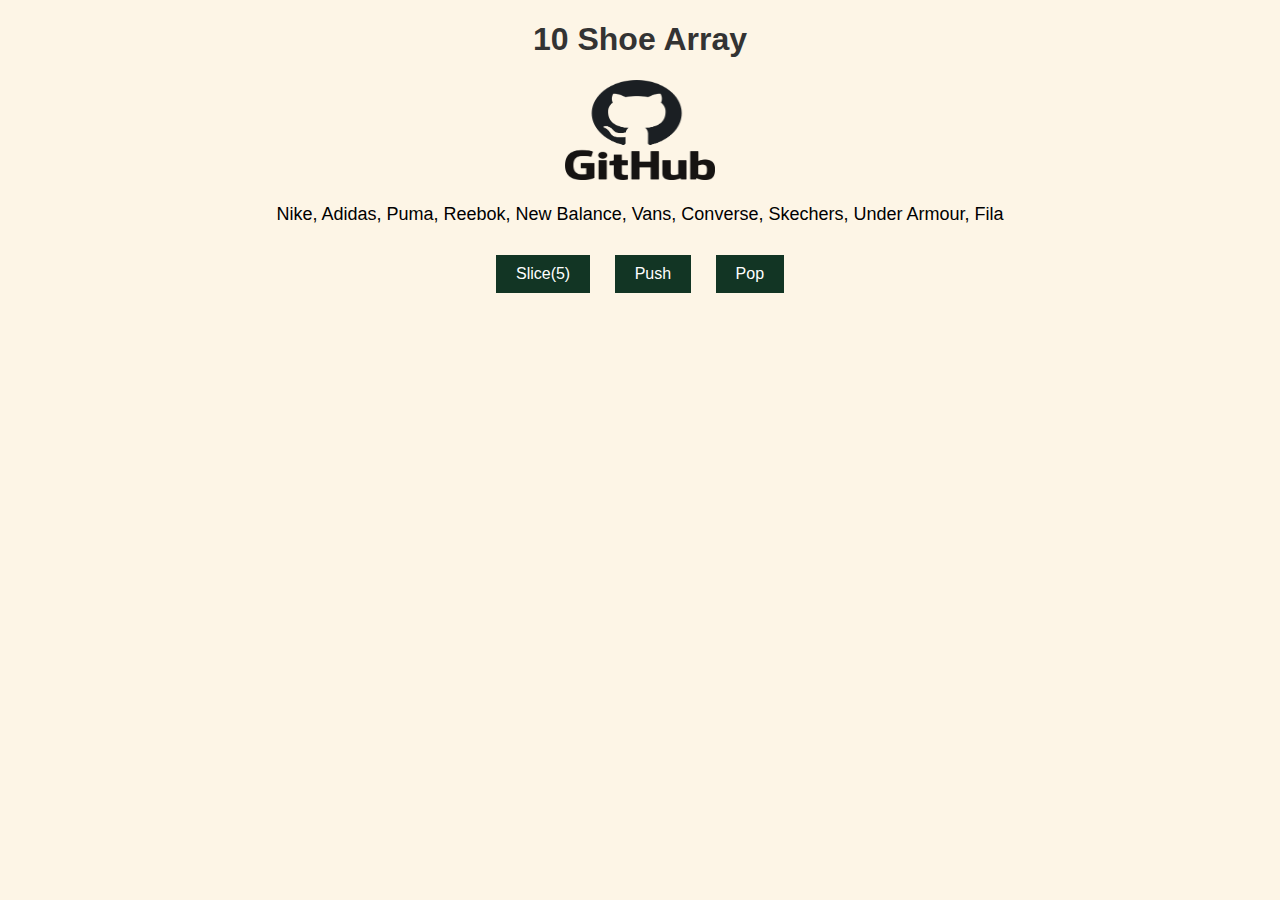
<file: 10Array/10Array.html>
<!DOCTYPE html>
<html lang="en">
<head>
    <meta charset="UTF-8">
    <meta name="viewport" content="width=device-width, initial-scale=1.0">
    <link rel="stylesheet" href="styles.css">
    <title>10 Shoe Array </title>
</head>
<body>
    <h1>10 Shoe Array</h1>
<a href="https://github.com/johnarniemariano/ITE233" class="logo"><img src="Github.jpg" width="150" height="100"></a>

    <div id="shoes-list">
        <!-- Shoes list will be displayed here -->
    </div>
    <button id="slice-button">Slice(5)</button>
    <button id="push-button">Push</button>
    <button id="pop-button">Pop</button>
    <script src="script.js"></script>
</body>
</html>
</file>
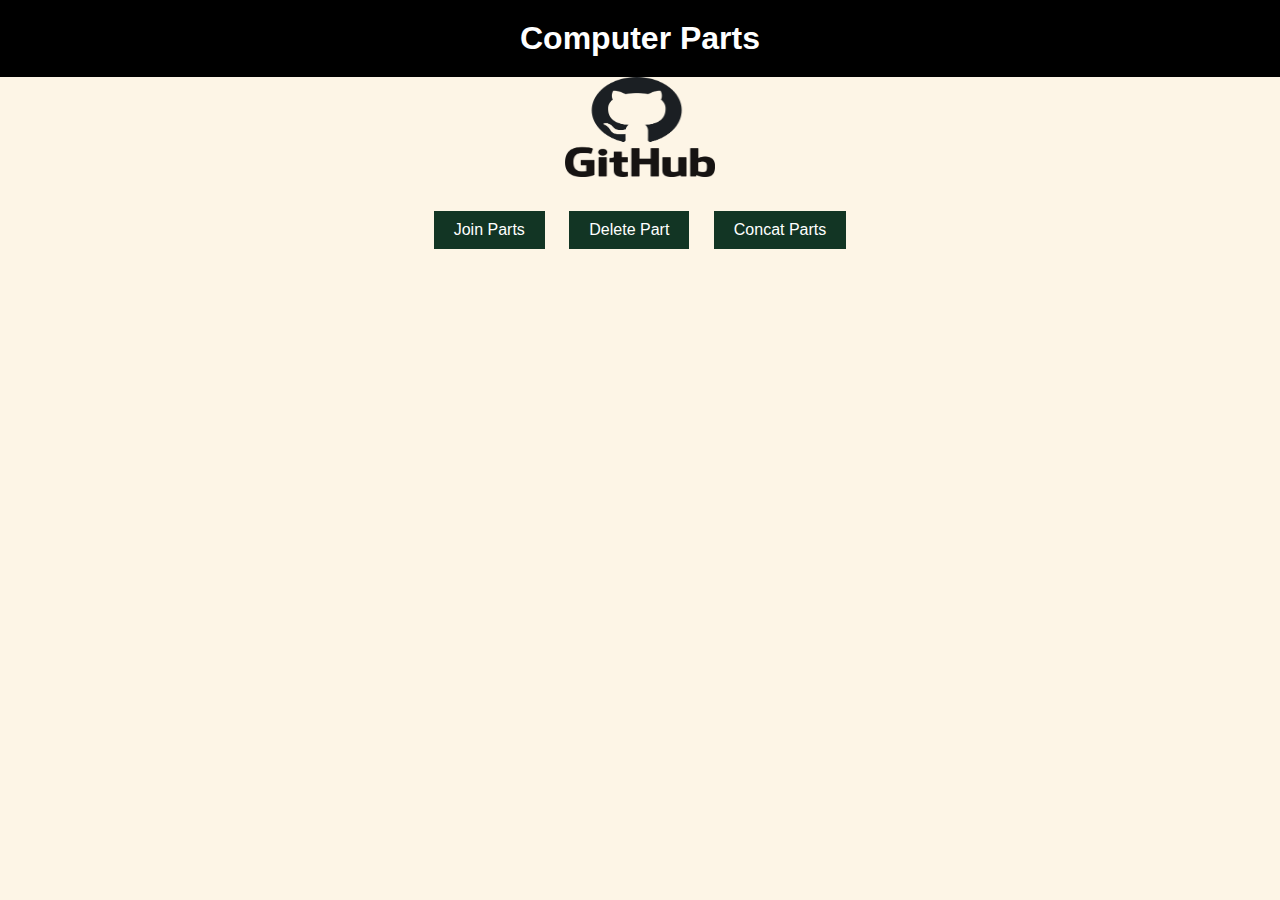
<file: 10ArrayComputerparts/10ArrayComputer.html>
<!DOCTYPE html>
<html lang="en">
<head>
    <meta charset="UTF-8">
    <meta name="viewport" content="width=device-width, initial-scale=1.0">
    <title>Computer Parts</title>
    <link rel="stylesheet" type="text/css" href="styles.css">

</head>
<body>
    <h1>Computer Parts</h1>
    <a href="https://github.com/johnarniemariano/ITE233" class="logo"><img src="Github.jpg" width="150" height="100"></a>
    
    <p id="parts-list"></p>
    
    
    <button onclick="joinParts()">Join Parts</button>
    <button onclick="deletePart()">Delete Part</button>
    <button onclick="concatParts()">Concat Parts</button>

    <script>
        // Array of computer parts
        const computerParts = [
            "CPU",
            "GPU",
            "RAM",
            "Motherboard",
            "Storage",
            "Power Supply",
            "Monitor",
            "Keyboard",
            "Mouse",
            "Case"
        ];

       

        function joinParts() {
            const partsList = document.getElementById("parts-list");
            const joinedParts = computerParts.join(' - ');
            partsList.textContent = "Joined Parts: " + joinedParts;
        }

        function deletePart() {
            const partsList = document.getElementById("parts-list");
            const indexToDelete = parseInt(prompt("Enter the index of the part to delete (0-9):"));
            if (!isNaN(indexToDelete) && indexToDelete >= 0 && indexToDelete < computerParts.length) {
                computerParts.splice(indexToDelete, 1);
                partsList.textContent = "Part deleted. Remaining parts: " + computerParts.join(', ');
            } else {
                alert("Invalid index. Please enter a valid index between 0 and 9.");
            }
        }

        function concatParts() {
            const additionalParts = ["SSD", "Graphics Card", "Cooling Fan"];
            const concatenatedParts = computerParts.concat(additionalParts);
            const partsList = document.getElementById("parts-list");
            partsList.textContent = "Concatenated Parts: " + concatenatedParts.join(', ');
        }
    </script>
</body>
</html>
</file>
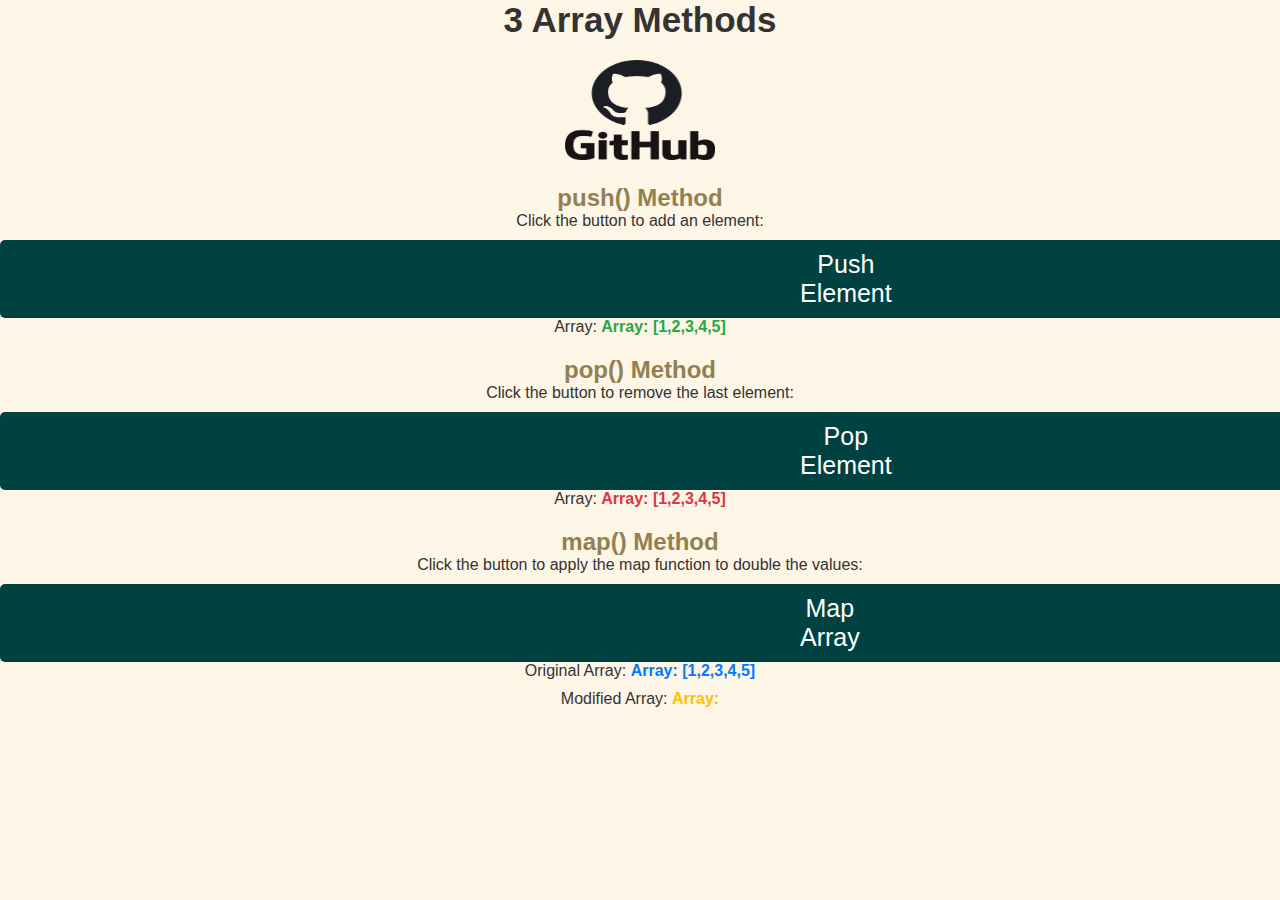
<file: 3ArrayMethod/3Array.html>
<!DOCTYPE html>
<html lang="en">
<head>
    <meta charset="UTF-8">
    <meta name="viewport" content="width=device-width, initial-scale=1.0">
    <title>3 Array Method</title>
    <link rel="stylesheet" type="text/css" href="styles.css">

</head>
<body>
    <h1> 3 Array Methods </h1>
     <a href="https://github.com/johnarniemariano/ITE233" class="logo"><img src="Github.jpg" width="150" height="100"></a>

    <h2>push() Method</h2>
    <p>Click the button to add an element:</p>
    <button onclick="pushToArray()">Push Element</button>
    <p>Array: <span id="pushedArray"></span></p>

    <h2>pop() Method</h2>
    <p>Click the button to remove the last element:</p>
    <button onclick="popFromArray()">Pop Element</button>
    <p>Array: <span id="poppedArray"></span></p>

    <h2>map() Method</h2>
    <p>Click the button to apply the map function to double the values:</p>
    <button onclick="mapArray()">Map Array</button>
    <p>Original Array: <span id="originalArray"></span></p>
    <p>Modified Array: <span id="mappedArray"></span></p>

    <script>
        // Initial array for demonstration
        let myArray = [1, 2, 3, 4, 5];

        // Function to display arrays
        function displayArray(elementId, array) {
            document.getElementById(elementId).textContent = JSON.stringify(array);
        }

        // push() method example
        function pushToArray() {
            myArray.push(6);
            displayArray('pushedArray', myArray);
        }

        // pop() method example
        function popFromArray() {
            myArray.pop();
            displayArray('poppedArray', myArray);
        }

        // map() method example
        function mapArray() {
            const mappedArray = myArray.map(function (value) {
                return value * 2;
            });
            displayArray('mappedArray', mappedArray);
            displayArray('originalArray', myArray);
        }

        // Initial display of arrays
        displayArray('pushedArray', myArray);
        displayArray('poppedArray', myArray);
        displayArray('originalArray', myArray);
    </script>
</body>
</html>
</file>
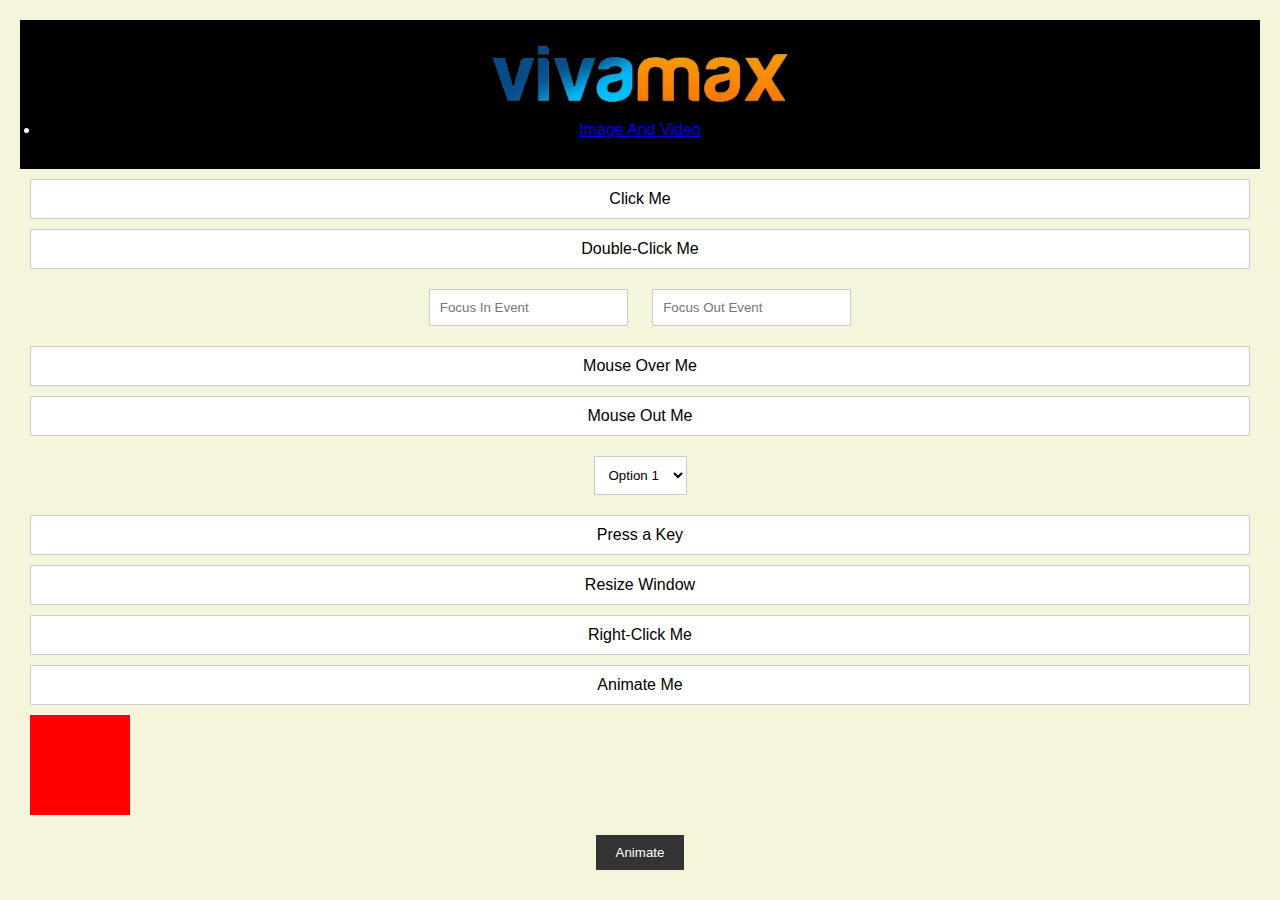
<file: Exam - 2nd Prd./Event.html>
<!DOCTYPE html>
<html lang="en">
<head>
    <meta charset="UTF-8">
    <meta name="viewport" content="width=device-width, initial-scale=1.0">
    <title>10 Event Listener</title>
    <link rel="stylesheet" type="text/css" href="styles.css">
</head>
<body>
    <header>
        <a href="https://github.com/johnarniemariano/ITE233" class="logo"><img src="Vivamax.jpg" width="300" height="70"></a>
        <nav>
            <ul>
                <li><a href="index.html">Image And Video</a></li>
            </ul>
        </nav>
    </header>

    <div class="event" id="clickEvent">Click Me</div>
    <div class="event" id="dblClickEvent">Double-Click Me</div>
    <input type="text" class="event" id="focusInEvent" placeholder="Focus In Event">
    <input type="text" class="event" id="focusOutEvent" placeholder="Focus Out Event">
    <div class="event" id="mouseoverEvent">Mouse Over Me</div>
    <div class="event" id="mouseoutEvent">Mouse Out Me</div>
    <select class="event" id="changeEvent">
        <option value="option1">Option 1</option>
        <option value="option2">Option 2</option>
        <option value="option3">Option 3</option>
    </select>
    <div class="event" id="keydownEvent">Press a Key</div>
    <div class="event" id="resizeEvent">Resize Window</div>
    <div class="event" id="contextMenuEvent">Right-Click Me</div>
    <div class="event" id="animationEvent">Animate Me</div>
    <div class="box" id="animatedBox"></div>
    <button id="animateButton">Animate</button>

    <script>
        // Click event
        document.getElementById("clickEvent").addEventListener("click", function() {
            alert("Click event triggered!");
        });

        // Double-click event
        document.getElementById("dblClickEvent").addEventListener("dblclick", function() {
            alert("Double-click event triggered!");
        });

        // Focus in event
        document.getElementById("focusInEvent").addEventListener("focusin", function() {
            alert("Focus In event triggered!");
        });

        // Focus out event
        document.getElementById("focusOutEvent").addEventListener("focusout", function() {
            alert("Focus Out event triggered!");
        });

        // Mouseover event
        document.getElementById("mouseoverEvent").addEventListener("mouseover", function() {
            alert("Mouseover event triggered!");
        });

        // Mouseout event
        document.getElementById("mouseoutEvent").addEventListener("mouseout", function() {
            alert("Mouseout event triggered!");
        });

        // Change event
        document.getElementById("changeEvent").addEventListener("change", function() {
            alert("Change event triggered! Selected option: " + this.value);
        });

        // Keydown event
        document.getElementById("keydownEvent").addEventListener("keydown", function(event) {
            alert("Keydown event triggered! Key pressed: " + event.key);
        });

        // Resize event
        window.addEventListener("resize", function() {
            alert("Resize event triggered!");
        });

        // Contextmenu event
        document.getElementById("contextMenuEvent").addEventListener("contextmenu", function(event) {
            event.preventDefault(); // Prevent the default right-click context menu
            alert("Contextmenu event triggered! Right-clicked!");
        });

        // Animation event
        document.getElementById("animationEvent").addEventListener("animationiteration", function() {
            alert("Animation event triggered! Animation iteration completed.");
        });

        const animatedBox = document.getElementById("animatedBox");
        const animateButton = document.getElementById("animateButton");

        animateButton.addEventListener("click", function () {
            // Add a CSS class to trigger the animation
            animatedBox.classList.add("animate");

            // Remove the class after the animation completes
            setTimeout(() => {
                animatedBox.classList.remove("animate");
            }, 1000); // Adjust the time to match your animation duration
        });
    </script>
</body>
</html>
</file>
<file: 10Array/styles.css>
body {
            font-family: Arial, sans-serif;
            text-align: center;
            background-color: #fdf5e6;
        }

        h1 {
            color: #333;
        }

        button {
            margin: 10px;
            padding: 10px 20px;
            font-size: 16px;
            background-color: #123524;
            color: #fff;
            border: none;
            cursor: pointer;
        }

        button:hover {
            background-color: #0056b3;
        }

        #shoes-list {
            margin: 20px;
            font-size: 18px;
        }
</file>
<file: 10ArrayComputerparts/styles.css>
/* Reset some default styles for better consistency */
body, h1, p, button {
    margin: 0;
    padding: 0;
}

/* Basic styling for the body */
body {
    font-family: Arial, sans-serif;
    background-color: #fdf5e6;
    text-align: center;
}

/* Style for the heading */
h1 {
    background-color: #000000;
    color: white;
    padding: 20px;
}

/* Style for the paragraph */
p#parts-list {
    font-size: 18px;
    margin: 20px;
}

/* Style for the buttons */
button {
    background-color: #123524;
    color: white;
    font-size: 16px;
    padding: 10px 20px;
    margin: 10px;
    border: none;
    cursor: pointer;
}

/* Style for button hover effect */
button:hover {
    background-color: #0056b3;
}
</file>
<file: 3ArrayMethod/styles.css>
/* Reset some default styles for consistency */
body, h1, h2, p, button {
    margin: 0;
    padding: 0;
}

body {
    font-family: Arial, sans-serif;
    background-color: #fdf5e6 ;
    color: #333;
    text-align: center;
}

.container {
    max-width: 800px;
    margin: 0 auto;
    padding: 20px;
    background-color: #000000;
    border-radius: 5px;
    box-shadow: 0 0 10px rgba(0, 0, 0, 0.2);
}

h1 {
    font-size: 35px;
    margin-bottom: 20px;
}

h2 {
    color: #918151;
    font-size: 24px;
    margin-top: 20px;
}

p {

    font-size: 16px;
    margin-bottom: 10px;
}

button {
    background-color: #004242;
    color: #fff;
    padding: 10px 800px;
    font-size: 25px;
    border: none;
    cursor: pointer;
    border-radius: 5px;
    transition: background-color 0.3s ease;
}

button:hover {
    background-color: #0056b3;
}

#originalArray, #pushedArray, #poppedArray, #mappedArray {
    font-weight: bold;
    color: #007BFF;
}

#originalArray::before, #pushedArray::before, #poppedArray::before, #mappedArray::before {
    content: "Array: ";
}
/* Styling for the push() method */
#pushedArray {
    color: #28a745; /* Green color for push() result */
}

/* Styling for the pop() method */
#poppedArray {
    color: #dc3545; /* Red color for pop() result */
}

/* Styling for the map() method */
#mappedArray {
    color: #ffc107; /* Yellow color for map() result */
}

/* Highlight button for active method */
button.active {
    background-color: #333;
    color: #fff;
}
</file>
<file: Exam - 2nd Prd./styles.css>
/* Reset some default styles */
body, h1, p, ul, li {
    margin: 0;
    padding: 0;
}

body {
    font-family: Arial, sans-serif;
    background-color: #f5f5dc;
    text-align: center;
    padding: 20px;
}

header {
    background-color: #000000;
    color: #fff;
    text-align: center;
    padding: 20px;

}

/* Navbar styles */
/* Navbar styles */
nav {
    background-color: #000000;
    color: #fff;
    text-align: center;
    padding: 10px 0;
}



.container {
    display: grid;
    grid-template-columns: repeat(3, 1fr);
    grid-gap: 20px;
    text-align: center;
    max-width: 1200px;
    margin: 0 auto;
}

.image, .video {
    background-color: #f0f8ff;
    padding: 20px;
    border: 1px solid #ddd;
    box-shadow: 0 2px 4px rgba(0, 0, 0, 0.1);
}

img, video {
    max-width: 100%;
    height: auto;
}

.button {
    display: block;
    margin-top: 10px;
    padding: 10px 20px;
    background-color: #000000;
    color: #fff;
    border: none;
    cursor: pointer;
    transition: background-color 0.3s;
}

.button:hover {
    background-color: #0056b3;
}
/* Your existing CSS styles for the container and buttons */

/* Your existing CSS styles for the container and buttons */

.image img {
    width: 300px; /* Set a fixed width for all images */
    height: 200px; /* Set a fixed height for all images */
    object-fit: cover; /* Maintain the aspect ratio and crop if needed */
    border: 2px solid #333; /* Add a 2px solid border around the image */
    border-radius: 5px; /* Add rounded corners to the border */
}

.video img {
    width: 300px; /* Set a fixed width for all images */
    height: 200px; /* Set a fixed height for all images */
    object-fit: cover; /* Maintain the aspect ratio and crop if needed */
    border: 2px solid #333; /* Add a 2px solid border around the image */
    border-radius: 5px; /* Add rounded corners to the border */
}

.event {
    background-color: #ffffff;
    padding: 10px;
    margin: 10px;
    border: 1px solid #ccc;
    cursor: pointer;
}

.event:hover {
    background-color: #f0f0f0;
}

input[type="text"], select {
    padding: 10px;
    margin: 10px;
    border: 1px solid #ccc;
}

.box {
    width: 100px;
    height: 100px;
    background-color: red;
    margin: 10px;
    animation-duration: 1s;
}

@keyframes example {
    20% {background-color: red;}
    20% {background-color: yellow;}
    20% {background-color: blue;}
    20% {background-color: green;}
    20% {background-color: red;}
}
.animate {
    animation-name: example;
    animation-duration: 4s;
    animation-iteration-count: infinite;
}

button {
    padding: 10px 20px;
    margin: 10px;
    background-color: #333;
    color: white;
    border: none;
    cursor: pointer;
}

button:hover {
    background-color: #555;
}
</file>
